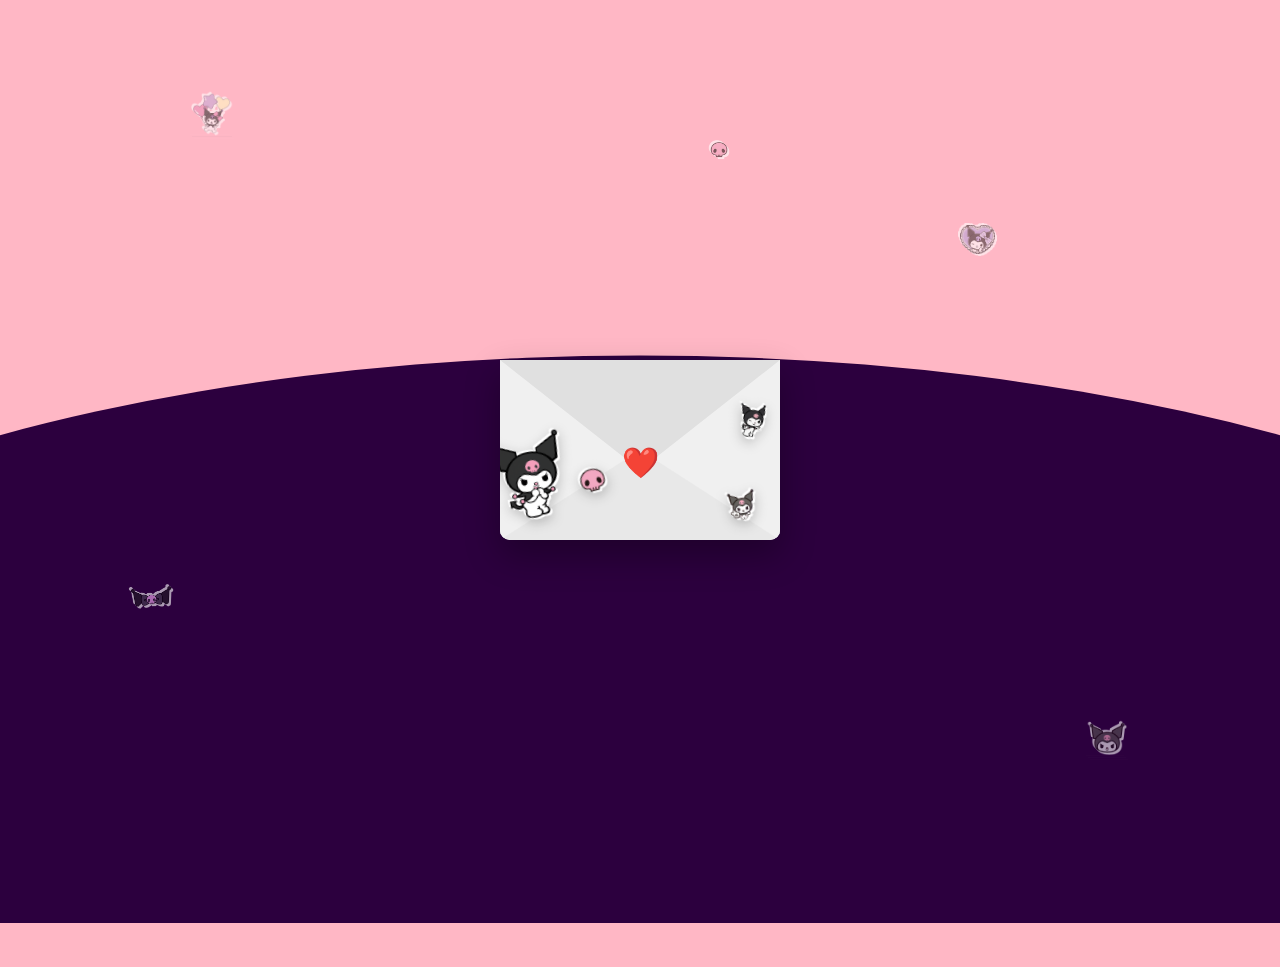
<file: index.html>
<!DOCTYPE html>
<html lang="pt">
<head>
  <link rel="icon" type="image x-icon" href="image/favicon.png">
    <meta charset="UTF-8">
    <meta name="viewport" content="width=device-width, initial-scale=1.0">
    <title>Pra você bruxa...</title>
    <link rel="stylesheet" border="0" href="style.css">
</head>
<body>

    <div class="envelope-wrapper" onclick="abrirEnvelope()">
        <div class="envelope" id="meuEnvelope">
            
            <div class="sticker sticker-foto"></div>    
            <div class="sticker sticker-extra-1"></div> 
            <div class="sticker sticker-extra-2"></div> 
            <div class="sticker sticker-extra-3"></div> 
            <div class="heart-sticker"></div>
            
            <div class="letter-preview">
                <div class="bow">🎀</div>
                <p class="titulo-carta">catt</p>
                <div class="mensagem-texto">
                    Desde o dia que se conhecemos, Você foi mudando minha vida, melhorou ela..<br>
                    Você é está cada vez mais virando a pessoa mais importante na minha vida, por motivos óbvios, Você passa tempo comigo, Você me ajuda, conversa e me eneina coisas novas sempre<br>
                </div>
                <div class="linhas-decorativas"></div>
            </div>

        </div> 
    </div> 

<div class="stars-container">
    <img src="image/balao.png" class="star" style="top: 10%; left: 15%; width: 40px;">
    <img src="image/favicon.png" class="star" style="top: 25%; left: 75%; width: 35px;">
    <img src="image/laco.png" class="star" style="top: 65%; left: 10%; width: 45px;">
    <img src="image/cabeca.png" class="star" style="top: 80%; left: 85%; width: 38px;">
    <img src="image/cavera.png" class="star" style="top: 15%; left: 55%; width: 30px;">
</div>

    <div class="bottom-wave"></div>

    <script src="script.js"></script>
</body>
</html>
</file>
<file: style.css>
:root {
    --kitty-pink: #ffb7c5;
    --kuromi-purple: #2c003e;
    --kuromi-accent: #b162cf;
    --white: #ffffff;
    --envelope-color: #f0f0f0;
    --kitty-border: #ff4d6d;
}

body {
    margin: 0;
    padding: 0;
    font-family: 'Arial', sans-serif;
    background-color: var(--kitty-pink); /* Fundo base (a parte de cima) */
    display: flex;
    justify-content: center;
    align-items: center;
    height: 100vh;
    overflow: hidden;
    position: relative; /* Necessário para posicionar a onda */
}

/* --- ONDA INFERIOR ROXA --- */
.bottom-wave {
    position: absolute;
    bottom: 60;
    left: 0;
    width: 100%;
    height: 105%; /* Ajuste a altura para subir ou descer a onda */
    background-color: var(--kuromi-purple);
    z-index: 1; /* Fica atrás do envelope */
    /* Cria a forma de onda com clip-path */
    clip-path: ellipse(90% 50% at 50% 90%); /* Ajuste esses valores para mudar a "barriga" da onda */
}


/* --- ENVELOPE --- */
.envelope-wrapper {
    position: relative;
    cursor: pointer;
    animation: flutuarSuave 3s ease-in-out infinite;
    z-index: 10; /* Garante que o envelope fique sobre a onda */
}

.envelope {
    position: relative;
    width: 280px;
    height: 180px;
    background: var(--envelope-color);
    border-radius: 0 0 10px 10px;
    box-shadow: 0 15px 35px rgba(0,0,0,0.3);
    overflow: hidden; 
}

.envelope::before {
    content: "";
    position: absolute;
    top: 0;
    left: 0;
    border-left: 140px solid transparent;
    border-right: 140px solid transparent;
    border-top: 110px solid #e0e0e0;
    transform-origin: top;
    transition: transform 0.6s ease;
    z-index: 5;
}

.envelope::after {
    content: "";
    position: absolute;
    bottom: 0;
    left: 0;
    width: 0;
    height: 0;
    border-left: 140px solid var(--envelope-color);
    border-right: 140px solid var(--envelope-color);
    border-top: 100px solid transparent;
    border-bottom: 90px solid #e8e8e8;
    z-index: 4;
}

/* CARTA */
.letter-preview {
    position: absolute;
    bottom: 0;
    left: 10px;
    right: 10px;
    height: 160px;
    background: var(--white);
    border: 3px solid var(--kitty-pink);
    border-radius: 10px;
    text-align: center;
    padding: 10px;
    color: var(--kitty-border);
    font-family: 'Comic Sans MS', sans-serif;
    z-index: 2;
    transition: transform 0.8s cubic-bezier(0.175, 0.885, 0.32, 1.275);
    display: flex;
    flex-direction: column;
    justify-content: center;
    box-sizing: border-box;
}

.titulo-carta { margin: 0; font-size: 16px; font-weight: bold; }
.mensagem-texto { font-size: 13px; line-height: 1.2; color: #444; margin: 5px 0; }

/* ESTADO ABERTO */
.envelope.open { overflow: visible; }
.envelope.open::before { transform: rotateX(180deg); z-index: 1; }
.envelope.open .letter-preview { transform: translateY(-130px); z-index: 6; }

/* SELO */
.heart-sticker {
    position: absolute;
    top: 85px;
    left: 50%;
    transform: translateX(-50%);
    font-size: 30px;
    z-index: 6;
    transition: opacity 0.3s;
}
.heart-sticker::after { content: "❤️"; }
.envelope.open .heart-sticker { opacity: 0; }

/* --- SEÇÃO DE ADESIVOS (STICKERS) --- */
.sticker {
    position: absolute;
    background-size: contain;
    background-repeat: no-repeat;
    background-position: center;
    z-index: 10;
    filter: drop-shadow(2px 2px 0 white) drop-shadow(-2px -2px 0 white) drop-shadow(0 4px 6px rgba(0,0,0,0.2));
    transition: transform 0.3s ease;
}

.sticker:hover { transform: scale(1.1) rotate(0deg); }

.sticker-foto {
    width: 90px;
    height: 90px;
    left: -15px;
    bottom: 20px;
    transform: rotate(-12deg);
    background-image: url('image/malandra.png');
}

.sticker-extra-1 {
    width: 40px;
    height: 40px;
    top: 40px;
    right: 10px;
    transform: rotate(15deg);
    background-image: url('image/fofa2.png');
}

.sticker-extra-2 {
    width: 35px;
    height: 35px;
    bottom: 15px;
    right: 20px;
    transform: rotate(-10deg);
    background-image: url('image/fofa.png');
}

.sticker-extra-3 {
  width: 45px;
  height: 50px;
  bottom: 35px;
  left: 70px;
  transform: rotate(-15deg);
  background-image: url('image/cavera.png');
}

/* ANIMAÇÕES */
@keyframes flutuarSuave {
    0%, 100% { transform: translateY(0px); filter: drop-shadow(0 15px 10px rgba(0,0,0,0.2)); }
    50% { transform: translateY(-25px); filter: drop-shadow(0 40px 20px rgba(0,0,0,0.1)); }
}

.bow { font-size: 20px; }
.linhas-decorativas {
    margin: 5px auto;
    width: 80%;
    height: 20px;
    background: repeating-linear-gradient(to bottom, transparent, transparent 5px, var(--kitty-pink) 6px);
    opacity: 0.2;
}

.stars-container {
    position: absolute;
    top: 0;
    left: 0;
    width: 100%;
    height: 100%;
    pointer-events: none;
    z-index: 2; /* Fica atrás do envelope, mas na frente do fundo */
}

.star {
    position: absolute;
    /* Adiciona a bordinha branca para parecer adesivo */
    filter: drop-shadow(2px 2px 0 white) drop-shadow(-2px -2px 0 white);
    /* Faz elas ficarem pulsando suavemente no fundo */
    animation: piscar 3s ease-in-out infinite;
    opacity: 0.6;
}

@keyframes piscar {
    0%, 100% { 
        opacity: 0.4; 
        transform: scale(0.9) rotate(0deg); 
    }
    50% { 
        opacity: 0.8; 
        transform: scale(1.1) rotate(10deg); 
    }
}
</file>
